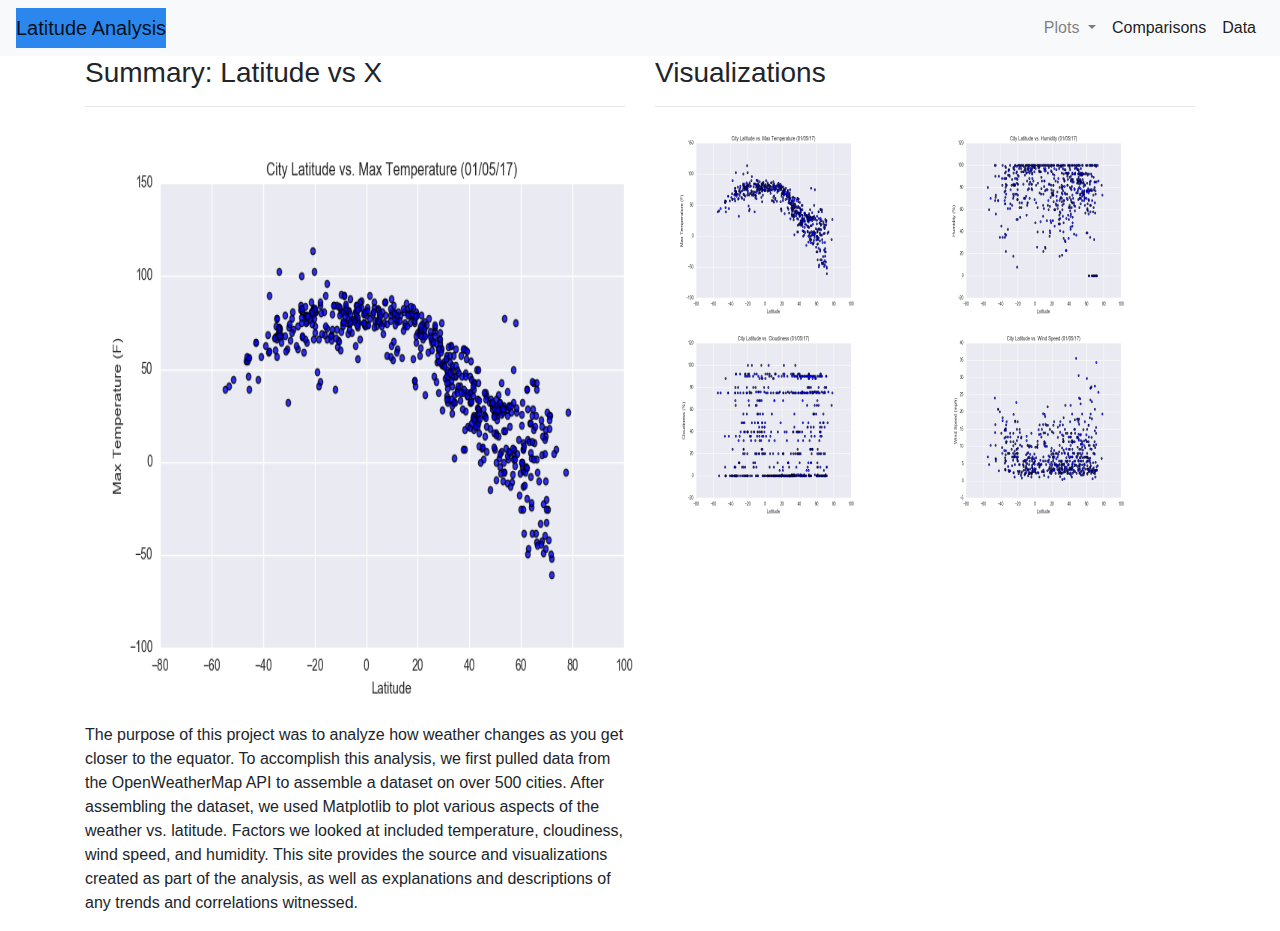
<file: index.html>
<!DOCTYPE html>
<html lang="en">

<head>
  <meta charset="UTF-8">
  <title>Web Visualization Dashboard</title>
  <link rel="stylesheet" href="https://stackpath.bootstrapcdn.com/bootstrap/4.3.1/css/bootstrap.min.css" integrity="sha384-ggOyR0iXCbMQv3Xipma34MD+dH/1fQ784/j6cY/iJTQUOhcWr7x9JvoRxT2MZw1T" crossorigin="anonymous">
  <link rel="stylesheet" href="style.css">
</head>
<body>
	<!-- navigation bar creation -->
<div class = "navigation">
  <nav class="navbar navbar-expand-lg navbar-light bg-light">
    <a class="navbar-brand" href="index.html" style = "background-color: rgb(43, 134, 238);">Latitude Analysis</a>
    <button class="navbar-toggler" type="button" data-toggle="collapse" data-target="#navbarMenuDropdown" aria-controls="navbarNavDropdown" aria-expanded="false" aria-label="Toggle navigation">
      <span class="navbar-toggler-icon"></span>
    </button>

    <div class="collapse navbar-collapse" id="navbarMenuDropdown">
      <ul class="navbar-nav ml-auto">
        <li class="nav-item dropdown">
          <a class="nav-link dropdown-toggle" href="#" id="navbarDropdownMenuLink" role="button" data-toggle="dropdown" aria-haspopup="true" aria-expanded="false">
            Plots
          </a>
          <div class="dropdown-menu" aria-labelledby="navbarDropdownMenuLink">
            <a class="dropdown-item" href="maxtemp.html">Maximum Temperature</a>
            <a class="dropdown-item" href="humidity.html">Humidity</a>
            <a class="dropdown-item" href="cloudiness.html">Cloudiness</a>
            <a class="dropdown-item" href="windspeed.html">Wind Speed</a>
          </div>
        </li>
        <li class="nav-item active">
			<a class="nav-link" href="comparisons.html">Comparisons <span class="sr-only">(current)</span></a>
		</li>
		<li class="nav-item active">
			<a class="nav-link" href="datapage.html">Data <span class="sr-only">(current)</span></a>
        </li>
      </ul>
    </div>
  </nav>
</div>
<!-- content page start -->
  <div class="container">
    <div class="row">
		<div class = "col-lg-6 col-sm-12">
			<div class = "box">
				<h3 class = "title">Summary: Latitude vs X</h3>
				<hr>
				<img src="Resources/assets/images/Fig1.png" alt="City Latitude vs. Max Temperature" width=600px height=600px style="padding-right: 1px;">
				<p>The purpose of this project was to analyze how weather changes as you get closer to the equator. To accomplish this analysis, we first pulled data from the OpenWeatherMap API to assemble a dataset on over 500 cities. After assembling the dataset, we used Matplotlib to plot various aspects of the weather vs. latitude. Factors we looked at included temperature, cloudiness, wind speed, and humidity. This site provides the source and visualizations created as part of the analysis, as well as explanations and descriptions of any trends and correlations witnessed.</p>
		
			</div>
		</div>    

<!-- top right section -->
	<div class = "col-lg-6 col-sm-12">
		<div class = "box">
			<h3 class = "title">Visualizations</h3>
			<hr>

			<div class = "container">
				<div class ="row" style="padding-left: 1px;">
					<div class = "col-6">
						<a href="maxtemp.html">
							<img class = "panel" width=200px height=200px src="Resources/assets/images/Fig1.png" alt="City Latitude vs. Max Temperature">
						</a>
					</div>
					<div class = "col-6">
						<a href="humidity.html">
							<img class = "panel" width=200px height=200px src="Resources/assets/images/Fig2.png" alt="City Latitude vs. Humidity">
						</a>
					</div>
				</div>
				<div class ="row" style="padding-left: 1px;">
					<div class = "col-6">
						<a href="cloudiness.html">
							<img class = "panel" width=200px height=200px src="Resources/assets/images/Fig3.png" alt="City Latitude vs. Cloudiness">
						</a>
					</div>
					<div class = "col-6">
						<a href="windspeed.html">
							<img class = "panel" width=200px height=200px src="Resources/assets/images/Fig4.png" alt="City Latitude vs. Wind Speed">
						</a>
					</div>	

				</div>
			</div>
		</div>
	</div>	
  </div>
</div>





<script src="https://code.jquery.com/jquery-3.3.1.slim.min.js" integrity="sha384-q8i/X+965DzO0rT7abK41JStQIAqVgRVzpbzo5smXKp4YfRvH+8abtTE1Pi6jizo" crossorigin="anonymous"></script>
<script src="https://cdnjs.cloudflare.com/ajax/libs/popper.js/1.14.7/umd/popper.min.js" integrity="sha384-UO2eT0CpHqdSJQ6hJty5KVphtPhzWj9WO1clHTMGa3JDZwrnQq4sF86dIHNDz0W1" crossorigin="anonymous"></script>
<script src="https://stackpath.bootstrapcdn.com/bootstrap/4.3.1/js/bootstrap.min.js" integrity="sha384-JjSmVgyd0p3pXB1rRibZUAYoIIy6OrQ6VrjIEaFf/nJGzIxFDsf4x0xIM+B07jRM" crossorigin="anonymous"></script>

</body>

</html>
</file>
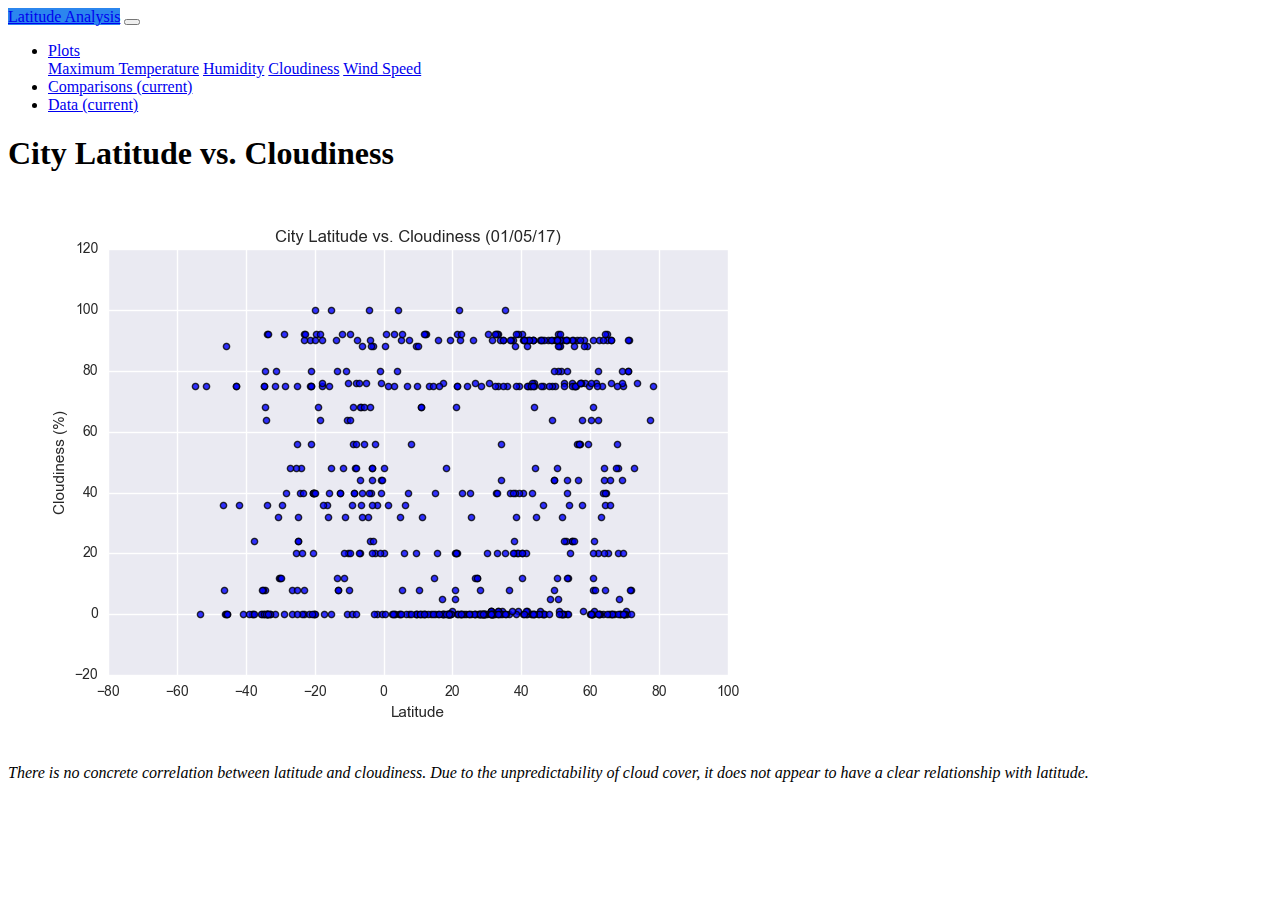
<file: cloudiness.html>
<!DOCTYPE html>
<html lang="en">

<head>
  <meta charset="UTF-8">
  <title>City Latitude vs. Cloudiness</title>
  <link rel="stylesheet" type="text/css" href="style.css">
  <link rel="stylesheet" href="https://stackpath.bootstrapcdn.com/bootstrap/4.5.0/css/bootstrap.min.css" integrity="sha384-9aIt2nRpC12Uk9gS9baDl411NQApFmC26EwAOH8WgZl5MYYxFfc+NcPb1dKGj7Sk" crossorigin="anonymous">

</head>

<body>
    <!-- navigation bar creation -->
<div class = "navigation">
    <nav class="navbar navbar-expand-lg navbar-light bg-light">
      <a class="navbar-brand" href="index.html" style = "background-color:rgb(43, 134, 238);">Latitude Analysis</a>
      <button class="navbar-toggler" type="button" data-toggle="collapse" data-target="#navbarMenuDropdown" aria-controls="navbarNavDropdown" aria-expanded="false" aria-label="Toggle navigation">
        <span class="navbar-toggler-icon"></span>
      </button>
  
      <div class="collapse navbar-collapse" id="navbarMenuDropdown">
        <ul class="navbar-nav ml-auto">
          <li class="nav-item dropdown">
            <a class="nav-link dropdown-toggle" href="#" id="navbarDropdownMenuLink" role="button" data-toggle="dropdown" aria-haspopup="true" aria-expanded="false">
              Plots
            </a>
            <div class="dropdown-menu" aria-labelledby="navbarDropdownMenuLink">
              <a class="dropdown-item" href="maxtemp.html">Maximum Temperature</a>
              <a class="dropdown-item" href="humidity.html">Humidity</a>
              <a class="dropdown-item" href="cloudiness.html">Cloudiness</a>
              <a class="dropdown-item" href="windspeed.html">Wind Speed</a>
            </div>
          </li>
          <li class="nav-item active">
              <a class="nav-link" href="comparisons.html">Comparisons <span class="sr-only">(current)</span></a>
          </li>
          <li class="nav-item active">
              <a class="nav-link" href="datapage.html">Data <span class="sr-only">(current)</span></a>
          </li>
        </ul>
      </div>
    </nav>
  </div>
  <section>
    <h1>City Latitude vs. Cloudiness</h1>
    <article>
    <a target="_blank" href="Resources/assets/images/Fig3.png">
      <img src="Resources/assets/images/Fig3.png" alt="City Latitude vs. Cloudiness">
    </a>
    <p><em>There is no concrete correlation between latitude and cloudiness. Due to the unpredictability of cloud cover, it does not appear to have a clear relationship with latitude. </em></p>
    </article>
</section>
<script src="https://code.jquery.com/jquery-3.3.1.slim.min.js" integrity="sha384-q8i/X+965DzO0rT7abK41JStQIAqVgRVzpbzo5smXKp4YfRvH+8abtTE1Pi6jizo" crossorigin="anonymous"></script>
<script src="https://cdnjs.cloudflare.com/ajax/libs/popper.js/1.14.7/umd/popper.min.js" integrity="sha384-UO2eT0CpHqdSJQ6hJty5KVphtPhzWj9WO1clHTMGa3JDZwrnQq4sF86dIHNDz0W1" crossorigin="anonymous"></script>
<script src="https://stackpath.bootstrapcdn.com/bootstrap/4.3.1/js/bootstrap.min.js" integrity="sha384-JjSmVgyd0p3pXB1rRibZUAYoIIy6OrQ6VrjIEaFf/nJGzIxFDsf4x0xIM+B07jRM" crossorigin="anonymous"></script>
</body>

</html>
</file>
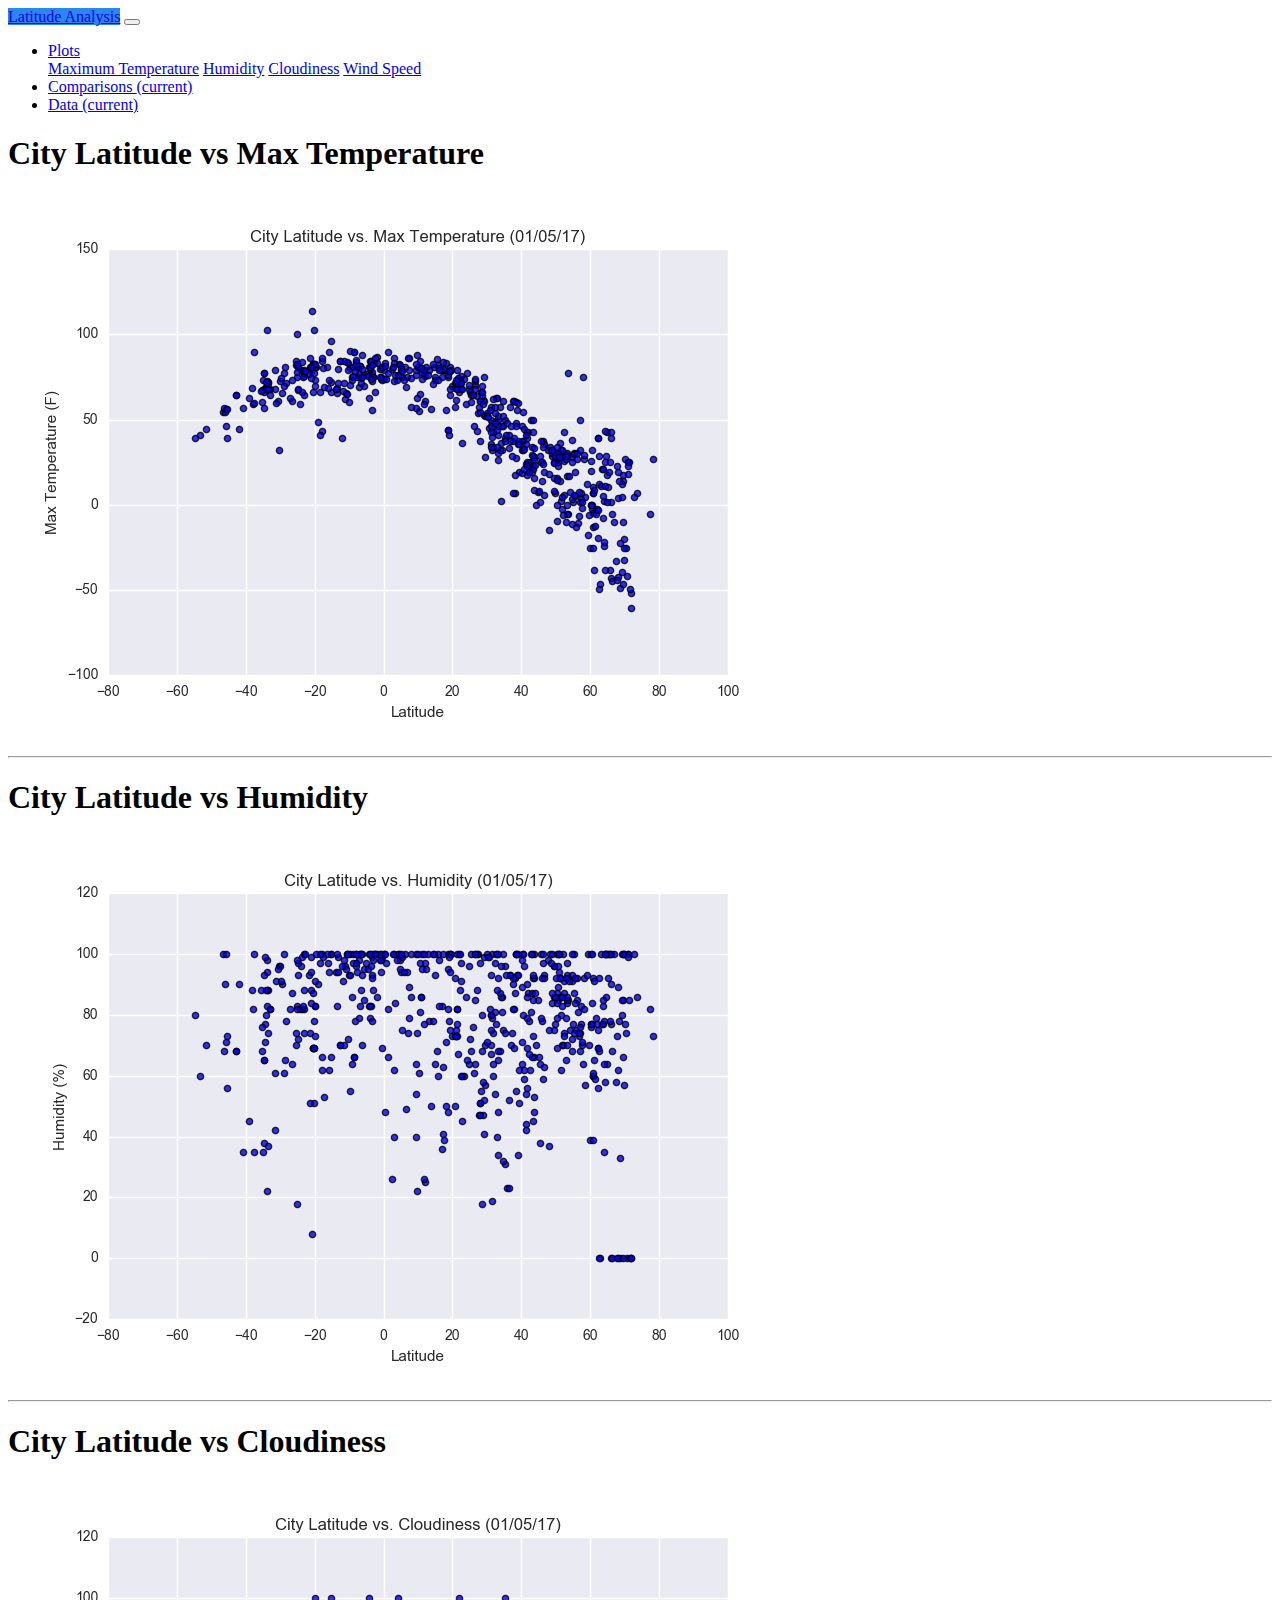
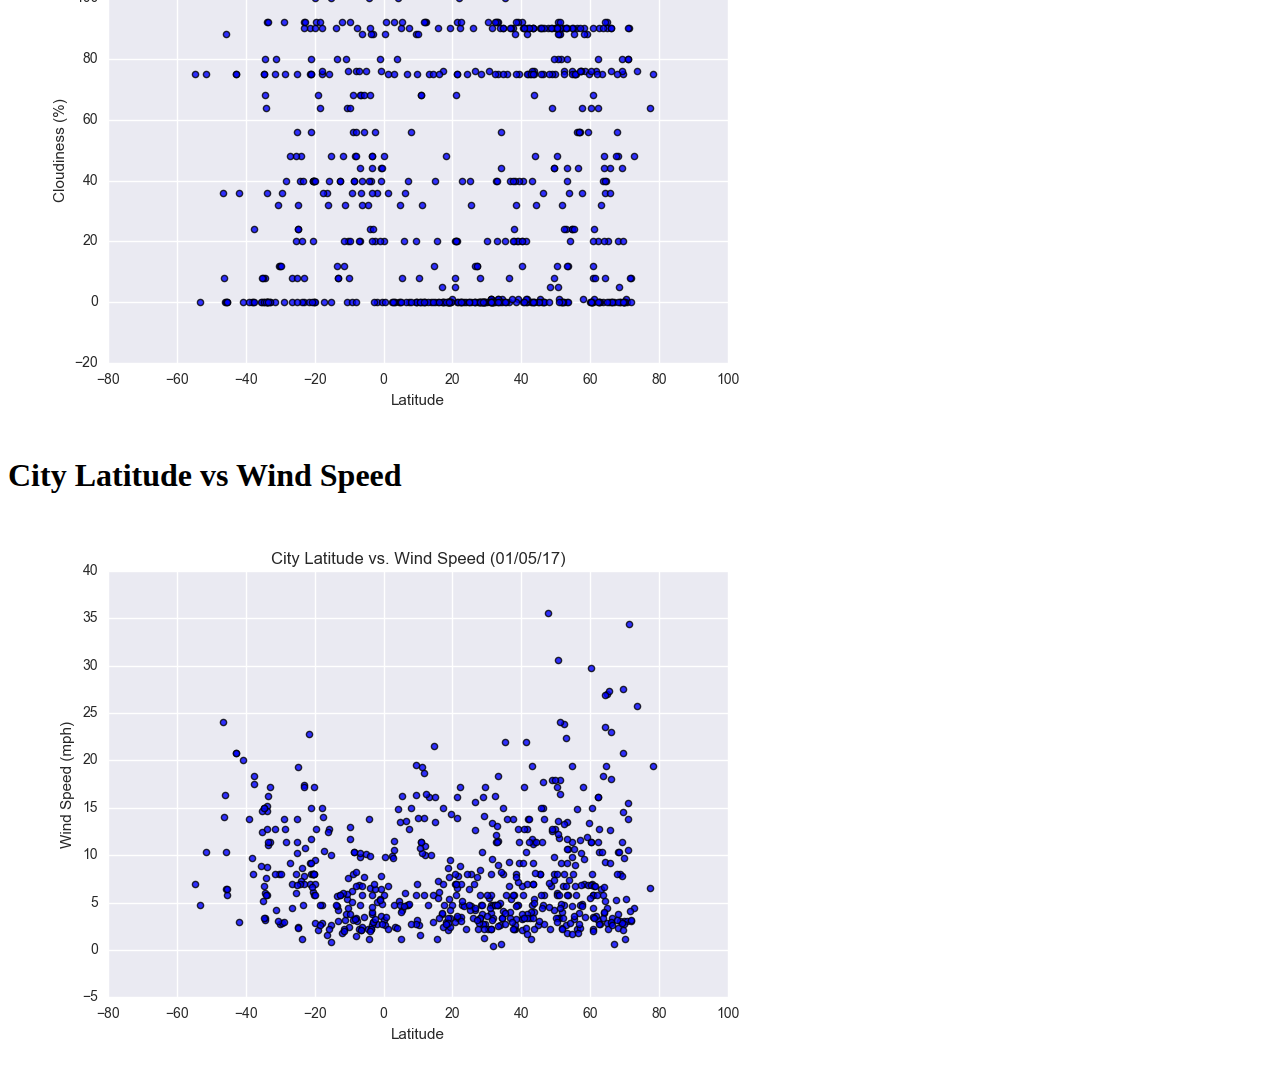
<file: comparisons.html>
<!DOCTYPE html>
<html lang="en">

<head>
  <meta charset="UTF-8">
  <title>Comparisons</title>
  <link rel="stylesheet" type="text/css" href="style.css">
  <link rel="stylesheet" href="https://stackpath.bootstrapcdn.com/bootstrap/4.5.0/css/bootstrap.min.css" integrity="sha384-9aIt2nRpC12Uk9gS9baDl411NQApFmC26EwAOH8WgZl5MYYxFfc+NcPb1dKGj7Sk" crossorigin="anonymous">

</head>

<body>
    <!-- navigation bar creation -->
<div class = "navigation">
    <nav class="navbar navbar-expand-lg navbar-light bg-light">
      <a class="navbar-brand" href="index.html" style = "background-color:rgb(43, 134, 238);">Latitude Analysis</a>
      <button class="navbar-toggler" type="button" data-toggle="collapse" data-target="#navbarMenuDropdown" aria-controls="navbarNavDropdown" aria-expanded="false" aria-label="Toggle navigation">
        <span class="navbar-toggler-icon"></span>
      </button>
  
      <div class="collapse navbar-collapse" id="navbarMenuDropdown">
        <ul class="navbar-nav ml-auto">
          <li class="nav-item dropdown">
            <a class="nav-link dropdown-toggle" href="#" id="navbarDropdownMenuLink" role="button" data-toggle="dropdown" aria-haspopup="true" aria-expanded="false">
              Plots
            </a>
            <div class="dropdown-menu" aria-labelledby="navbarDropdownMenuLink">
              <a class="dropdown-item" href="maxtemp.html">Maximum Temperature</a>
              <a class="dropdown-item" href="humidity.html">Humidity</a>
              <a class="dropdown-item" href="cloudiness.html">Cloudiness</a>
              <a class="dropdown-item" href="windspeed.html">Wind Speed</a>
            </div>
          </li>
          <li class="nav-item active">
              <a class="nav-link" href="comparisons.html">Comparisons <span class="sr-only">(current)</span></a>
          </li>
          <li class="nav-item active">
              <a class="nav-link" href="datapage.html">Data <span class="sr-only">(current)</span></a>
          </li>
        </ul>
      </div>
    </nav>
  </div>
  <section>
    <h1>City Latitude vs Max Temperature</h1>
    <article>
    <a target="_blank" href="Resources/assets/images/Fig1.png">
    <img src="Resources/assets/images/Fig1.png" alt="City Latitude vs. Max Temperature">
    </a>
    </article>
    <hr>
    <h1>City Latitude vs Humidity</h1>
    <article>
        <a target="_blank" href="Resources/assets/images/Fig2.png">
        <img src="Resources/assets/images/Fig2.png" alt="City Latitude vs. Humidity">
    </a>
    </article>
    <hr>
    <h1>City Latitude vs Cloudiness</h1>
    <article>
         <a target="_blank" href="Resources/assets/images/Fig3.png">
        <img src="Resources/assets/images/Fig3.png" alt="City Latitude vs. Cloudiness">
      </a>
    </article>
    <h1>City Latitude vs Wind Speed</h1>
    <article>
         <a target="_blank" href="Resources/assets/images/Fig4.png">
        <img src="Resources/assets/images/Fig4.png" alt="City Latitude vs. Wind Speed">
      </a>
    </article>
  </section>

  <script src="https://code.jquery.com/jquery-3.3.1.slim.min.js" integrity="sha384-q8i/X+965DzO0rT7abK41JStQIAqVgRVzpbzo5smXKp4YfRvH+8abtTE1Pi6jizo" crossorigin="anonymous"></script>
  <script src="https://cdnjs.cloudflare.com/ajax/libs/popper.js/1.14.7/umd/popper.min.js" integrity="sha384-UO2eT0CpHqdSJQ6hJty5KVphtPhzWj9WO1clHTMGa3JDZwrnQq4sF86dIHNDz0W1" crossorigin="anonymous"></script>
  <script src="https://stackpath.bootstrapcdn.com/bootstrap/4.3.1/js/bootstrap.min.js" integrity="sha384-JjSmVgyd0p3pXB1rRibZUAYoIIy6OrQ6VrjIEaFf/nJGzIxFDsf4x0xIM+B07jRM" crossorigin="anonymous"></script>  
</body>

</html>
</file>
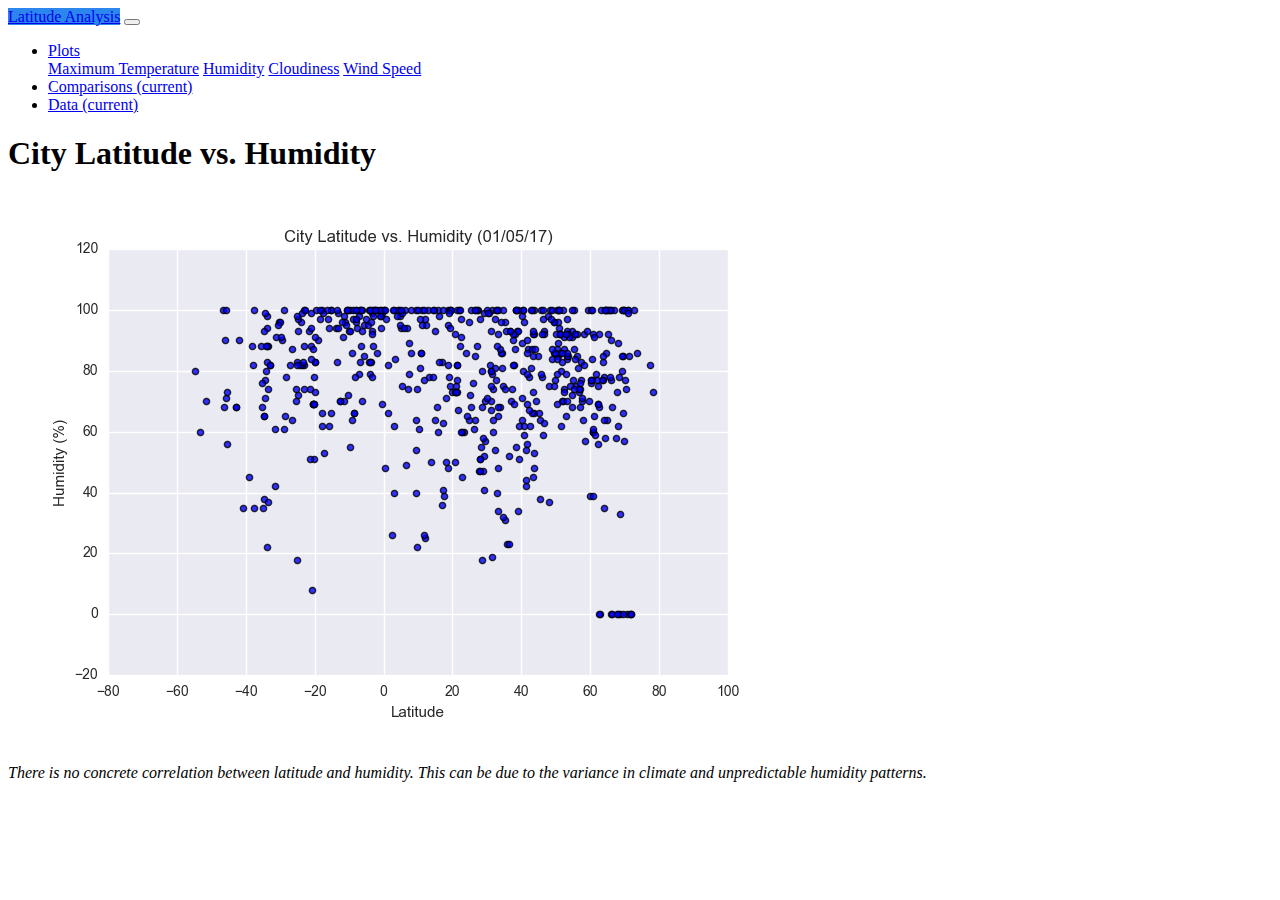
<file: humidity.html>
<!DOCTYPE html>
<html lang="en">

<head>
  <meta charset="UTF-8">
  <title>City Latitude vs. Humidity</title>
  <link rel="stylesheet" type="text/css" href="style.css">
  <link rel="stylesheet" href="https://stackpath.bootstrapcdn.com/bootstrap/4.5.0/css/bootstrap.min.css" integrity="sha384-9aIt2nRpC12Uk9gS9baDl411NQApFmC26EwAOH8WgZl5MYYxFfc+NcPb1dKGj7Sk" crossorigin="anonymous">

</head>

<body>
    <!-- navigation bar creation -->
<div class = "navigation">
    <nav class="navbar navbar-expand-lg navbar-light bg-light">
      <a class="navbar-brand" href="index.html" style = "background-color:rgb(43, 134, 238);">Latitude Analysis</a>
      <button class="navbar-toggler" type="button" data-toggle="collapse" data-target="#navbarMenuDropdown" aria-controls="navbarNavDropdown" aria-expanded="false" aria-label="Toggle navigation">
        <span class="navbar-toggler-icon"></span>
      </button>
  
      <div class="collapse navbar-collapse" id="navbarMenuDropdown">
        <ul class="navbar-nav ml-auto">
          <li class="nav-item dropdown">
            <a class="nav-link dropdown-toggle" href="#" id="navbarDropdownMenuLink" role="button" data-toggle="dropdown" aria-haspopup="true" aria-expanded="false">
              Plots
            </a>
            <div class="dropdown-menu" aria-labelledby="navbarDropdownMenuLink">
              <a class="dropdown-item" href="maxtemp.html">Maximum Temperature</a>
              <a class="dropdown-item" href="humidity.html">Humidity</a>
              <a class="dropdown-item" href="cloudiness.html">Cloudiness</a>
              <a class="dropdown-item" href="windspeed.html">Wind Speed</a>
            </div>
          </li>
          <li class="nav-item active">
              <a class="nav-link" href="comparisons.html">Comparisons <span class="sr-only">(current)</span></a>
          </li>
          <li class="nav-item active">
              <a class="nav-link" href="datapage.html">Data <span class="sr-only">(current)</span></a>
          </li>
        </ul>
      </div>
    </nav>
  </div>
  <section>
    <h1>City Latitude vs. Humidity</h1>
    <article>
    <a target="_blank" href="Resources/assets/images/Fig2.png">
      <img src="Resources/assets/images/Fig2.png" alt="City Latitude vs. Humidity">
    </a>
    <p><em>There is no concrete correlation between latitude and humidity. This can be due to the variance in climate and unpredictable humidity patterns. </em></p>
    </article>
</section>

<script src="https://code.jquery.com/jquery-3.3.1.slim.min.js" integrity="sha384-q8i/X+965DzO0rT7abK41JStQIAqVgRVzpbzo5smXKp4YfRvH+8abtTE1Pi6jizo" crossorigin="anonymous"></script>
<script src="https://cdnjs.cloudflare.com/ajax/libs/popper.js/1.14.7/umd/popper.min.js" integrity="sha384-UO2eT0CpHqdSJQ6hJty5KVphtPhzWj9WO1clHTMGa3JDZwrnQq4sF86dIHNDz0W1" crossorigin="anonymous"></script>
<script src="https://stackpath.bootstrapcdn.com/bootstrap/4.3.1/js/bootstrap.min.js" integrity="sha384-JjSmVgyd0p3pXB1rRibZUAYoIIy6OrQ6VrjIEaFf/nJGzIxFDsf4x0xIM+B07jRM" crossorigin="anonymous"></script>
</body>

</html>
</file>
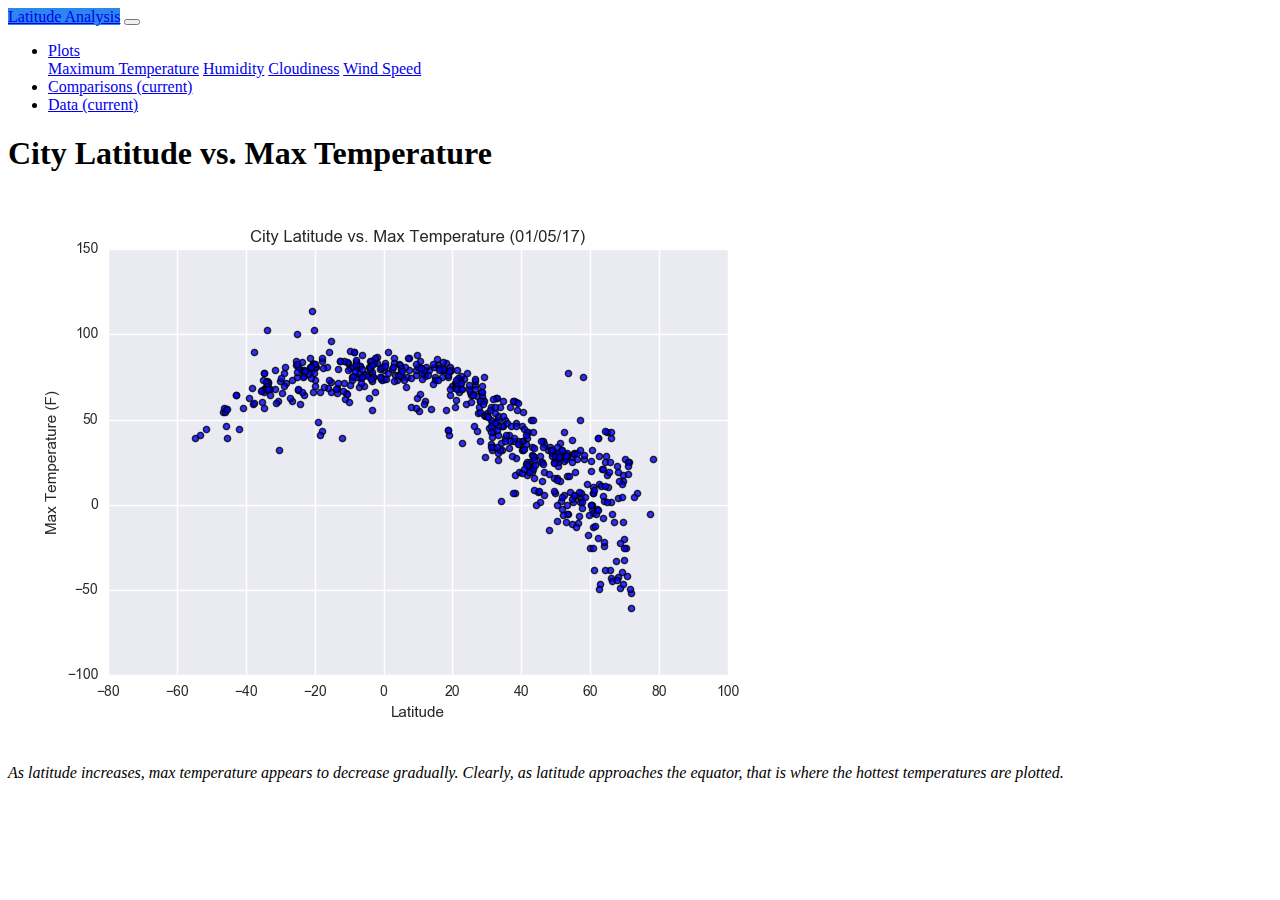
<file: maxtemp.html>
<!DOCTYPE html>
<html lang="en">

<head>
  <meta charset="UTF-8">
  <title>City Latitude vs. Max Temperature</title>
  <link rel="stylesheet" type="text/css" href="style.css">
  <link rel="stylesheet" href="https://stackpath.bootstrapcdn.com/bootstrap/4.5.0/css/bootstrap.min.css" integrity="sha384-9aIt2nRpC12Uk9gS9baDl411NQApFmC26EwAOH8WgZl5MYYxFfc+NcPb1dKGj7Sk" crossorigin="anonymous">

</head>



<body>
	<!-- navigation bar creation -->
    <div class = "navigation">
        <nav class="navbar navbar-expand-lg navbar-light bg-light">
          <a class="navbar-brand" href="index.html" style = "background-color: rgb(43, 134, 238);">Latitude Analysis</a>
          <button class="navbar-toggler" type="button" data-toggle="collapse" data-target="#navbarMenuDropdown" aria-controls="navbarNavDropdown" aria-expanded="false" aria-label="Toggle navigation">
            <span class="navbar-toggler-icon"></span>
          </button>
      
          <div class="collapse navbar-collapse" id="navbarMenuDropdown">
            <ul class="navbar-nav ml-auto">
              <li class="nav-item dropdown">
                <a class="nav-link dropdown-toggle" href="#" id="navbarDropdownMenuLink" role="button" data-toggle="dropdown" aria-haspopup="true" aria-expanded="false">
                  Plots
                </a>
                <div class="dropdown-menu" aria-labelledby="navbarDropdownMenuLink">
                  <a class="dropdown-item" href="maxtemp.html">Maximum Temperature</a>
                  <a class="dropdown-item" href="humidity.html">Humidity</a>
                  <a class="dropdown-item" href="cloudiness.html">Cloudiness</a>
                  <a class="dropdown-item" href="windspeed.html">Wind Speed</a>
                </div>
              </li>
              <li class="nav-item active">
                  <a class="nav-link" href="comparisons.html">Comparisons <span class="sr-only">(current)</span></a>
              </li>
              <li class="nav-item active">
                  <a class="nav-link" href="datapage.html">Data <span class="sr-only">(current)</span></a>
              </li>
            </ul>
          </div>
        </nav>
      </div>

  <section>
    <h1>City Latitude vs. Max Temperature</h1>
    <article>
    <a target="_blank" href="Resources/assets/images/Fig1.png">
      <img src="Resources/assets/images/Fig1.png" alt="City Latitude vs. Max Temperature">
    </a>
    <p><em>As latitude increases, max temperature appears to decrease gradually. Clearly, as latitude approaches the equator, that is where the hottest temperatures are plotted.</em></p>
    </article>
  </section>

<script src="https://code.jquery.com/jquery-3.3.1.slim.min.js" integrity="sha384-q8i/X+965DzO0rT7abK41JStQIAqVgRVzpbzo5smXKp4YfRvH+8abtTE1Pi6jizo" crossorigin="anonymous"></script>
<script src="https://cdnjs.cloudflare.com/ajax/libs/popper.js/1.14.7/umd/popper.min.js" integrity="sha384-UO2eT0CpHqdSJQ6hJty5KVphtPhzWj9WO1clHTMGa3JDZwrnQq4sF86dIHNDz0W1" crossorigin="anonymous"></script>
<script src="https://stackpath.bootstrapcdn.com/bootstrap/4.3.1/js/bootstrap.min.js" integrity="sha384-JjSmVgyd0p3pXB1rRibZUAYoIIy6OrQ6VrjIEaFf/nJGzIxFDsf4x0xIM+B07jRM" crossorigin="anonymous"></script>

</body>

</html>
</file>
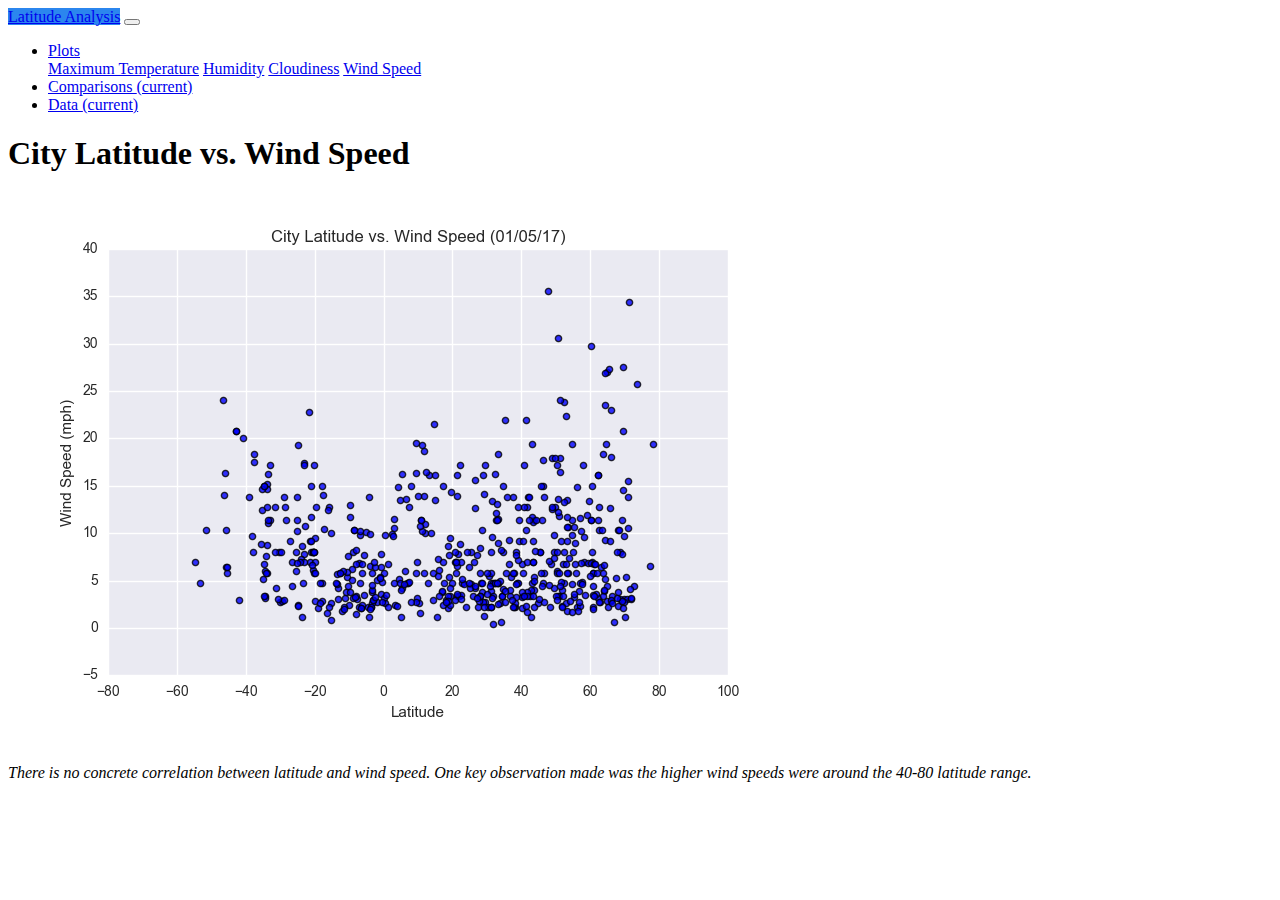
<file: windspeed.html>
<!DOCTYPE html>
<html lang="en">

<head>
  <meta charset="UTF-8">
  <title>City Latitude vs. Wind Speed</title>
  <link rel="stylesheet" type="text/css" href="style.css">
  <link rel="stylesheet" href="https://stackpath.bootstrapcdn.com/bootstrap/4.5.0/css/bootstrap.min.css" integrity="sha384-9aIt2nRpC12Uk9gS9baDl411NQApFmC26EwAOH8WgZl5MYYxFfc+NcPb1dKGj7Sk" crossorigin="anonymous">

</head>

<body>
    <!-- navigation bar creation -->
<div class = "navigation">
    <nav class="navbar navbar-expand-lg navbar-light bg-light">
      <a class="navbar-brand" href="index.html" style = "background-color: rgb(43, 134, 238);">Latitude Analysis</a>
      <button class="navbar-toggler" type="button" data-toggle="collapse" data-target="#navbarMenuDropdown" aria-controls="navbarNavDropdown" aria-expanded="false" aria-label="Toggle navigation">
        <span class="navbar-toggler-icon"></span>
      </button>
  
      <div class="collapse navbar-collapse" id="navbarMenuDropdown">
        <ul class="navbar-nav ml-auto">
          <li class="nav-item dropdown">
            <a class="nav-link dropdown-toggle" href="#" id="navbarDropdownMenuLink" role="button" data-toggle="dropdown" aria-haspopup="true" aria-expanded="false">
              Plots
            </a>
            <div class="dropdown-menu" aria-labelledby="navbarDropdownMenuLink">
              <a class="dropdown-item" href="maxtemp.html">Maximum Temperature</a>
              <a class="dropdown-item" href="humidity.html">Humidity</a>
              <a class="dropdown-item" href="cloudiness.html">Cloudiness</a>
              <a class="dropdown-item" href="windspeed.html">Wind Speed</a>
            </div>
          </li>
          <li class="nav-item active">
              <a class="nav-link" href="comparisons.html">Comparisons <span class="sr-only">(current)</span></a>
          </li>
          <li class="nav-item active">
              <a class="nav-link" href="datapage.html">Data <span class="sr-only">(current)</span></a>
          </li>
        </ul>
      </div>
    </nav>
  </div>
  <section>
    <h1>City Latitude vs. Wind Speed</h1>
    <article>
    <a target="_blank" href="Resources/assets/images/Fig4.png">
      <img src="Resources/assets/images/Fig4.png" alt="City Latitude vs. Wind Speed">
    </a>
    <p><em>There is no concrete correlation between latitude and wind speed. One key observation made was the higher wind speeds were around the 40-80 latitude range.</em></p>
    </article>
</section>
<script src="https://code.jquery.com/jquery-3.3.1.slim.min.js" integrity="sha384-q8i/X+965DzO0rT7abK41JStQIAqVgRVzpbzo5smXKp4YfRvH+8abtTE1Pi6jizo" crossorigin="anonymous"></script>
<script src="https://cdnjs.cloudflare.com/ajax/libs/popper.js/1.14.7/umd/popper.min.js" integrity="sha384-UO2eT0CpHqdSJQ6hJty5KVphtPhzWj9WO1clHTMGa3JDZwrnQq4sF86dIHNDz0W1" crossorigin="anonymous"></script>
<script src="https://stackpath.bootstrapcdn.com/bootstrap/4.3.1/js/bootstrap.min.js" integrity="sha384-JjSmVgyd0p3pXB1rRibZUAYoIIy6OrQ6VrjIEaFf/nJGzIxFDsf4x0xIM+B07jRM" crossorigin="anonymous"></script>
</body>

</html>
</file>
<file: style.css>
.table{
	border: solid 1px #000;
}

.navbar-custom{
    background-color: #000;

}

.navbar-right-custom{
    padding-top: 6px;
    padding-right: 20px;
    
}
</file>
